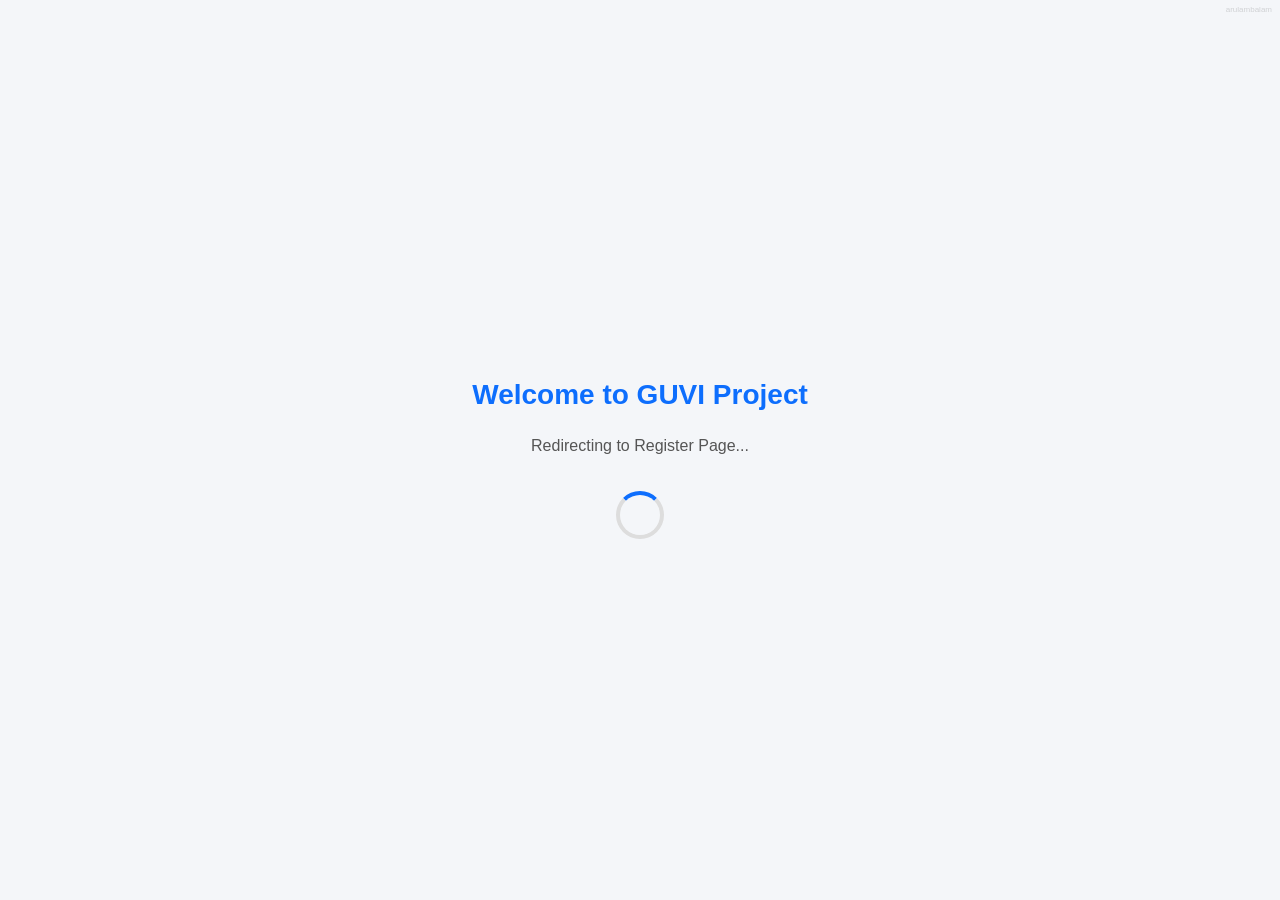
<file: index.html>
<!DOCTYPE html>
<html lang="en">
<head>
    <meta charset="UTF-8">
    <title>Welcome to GUVI Project</title>

    <meta http-equiv="refresh" content="3; url=register.html">

    <style>
        body {
            margin: 0;
            height: 100vh;
            display: flex;
            flex-direction: column;
            justify-content: center;
            align-items: center;
            font-family: Arial, sans-serif;
            background-color: #f4f6f9;
            position: relative;
        }

        h1 {
            font-size: 28px;
            color: #0d6efd;
            margin-bottom: 10px;
        }

        p {
            font-size: 16px;
            color: #555;
        }

        .loader {
            margin-top: 20px;
            width: 40px;
            height: 40px;
            border: 4px solid #ddd;
            border-top: 4px solid #0d6efd;
            border-radius: 50%;
            animation: spin 1s linear infinite;
        }

        @keyframes spin {
            0% { transform: rotate(0deg); }
            100% { transform: rotate(360deg); }
        }

    
        .credit {
            position: absolute;
            top: 5px;
            right: 8px;
            font-size: 8px;
            color: rgba(0, 0, 0, 0.15);
            font-family: Arial, sans-serif;
        }
    </style>
</head>

<body>

    <div class="credit">arulambalam</div>


    <h1>Welcome to GUVI Project</h1>
    <p>Redirecting to Register Page...</p>

    <div class="loader"></div>

</body>
</html>
</file>
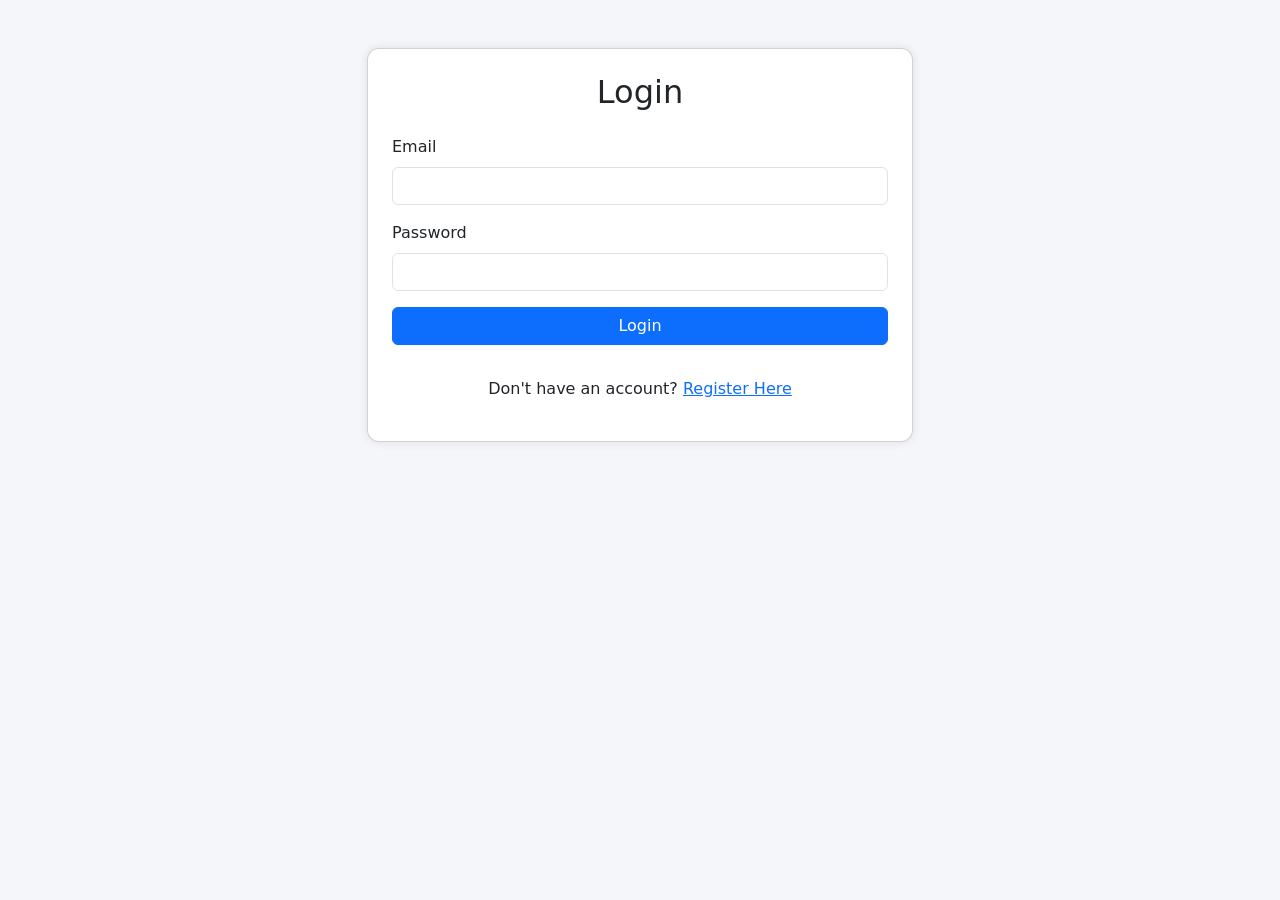
<file: login.html>
<!DOCTYPE html>
<html lang="en">
<head>
    <meta charset="UTF-8">
    <meta name="viewport" content="width=device-width, initial-scale=1.0">
    <title>Login</title>

    <link href="https://cdn.jsdelivr.net/npm/bootstrap@5.3.3/dist/css/bootstrap.min.css" rel="stylesheet">
    <link rel="stylesheet" href="assets/css/style.css">
</head>
<body>

<div class="container mt-5">
    <div class="row justify-content-center">

        <div class="col-md-6">

            <div class="card p-4">

                <h2 class="text-center mb-4">Login</h2>

                <form id="loginForm">

                    <div class="mb-3">
                        <label class="form-label">Email</label>
                        <input type="email" id="email" class="form-control" required>
                    </div>

                    <div class="mb-3">
                        <label class="form-label">Password</label>
                        <input type="password" id="password" class="form-control" required>
                    </div>

                    <button type="submit" class="btn btn-primary w-100">
                        Login
                    </button>

                </form>

                <div id="message" class="mt-3 text-center"></div>
                <p class="text-center mt-3">
                    Don't have an account?
                    <a href="register.html">Register Here</a>
                </p>

            </div>

        </div>

    </div>
</div>

<script src="https://code.jquery.com/jquery-3.7.1.min.js"></script>
<script src="assets/js/login.js"></script>

</body>
</html>
</file>
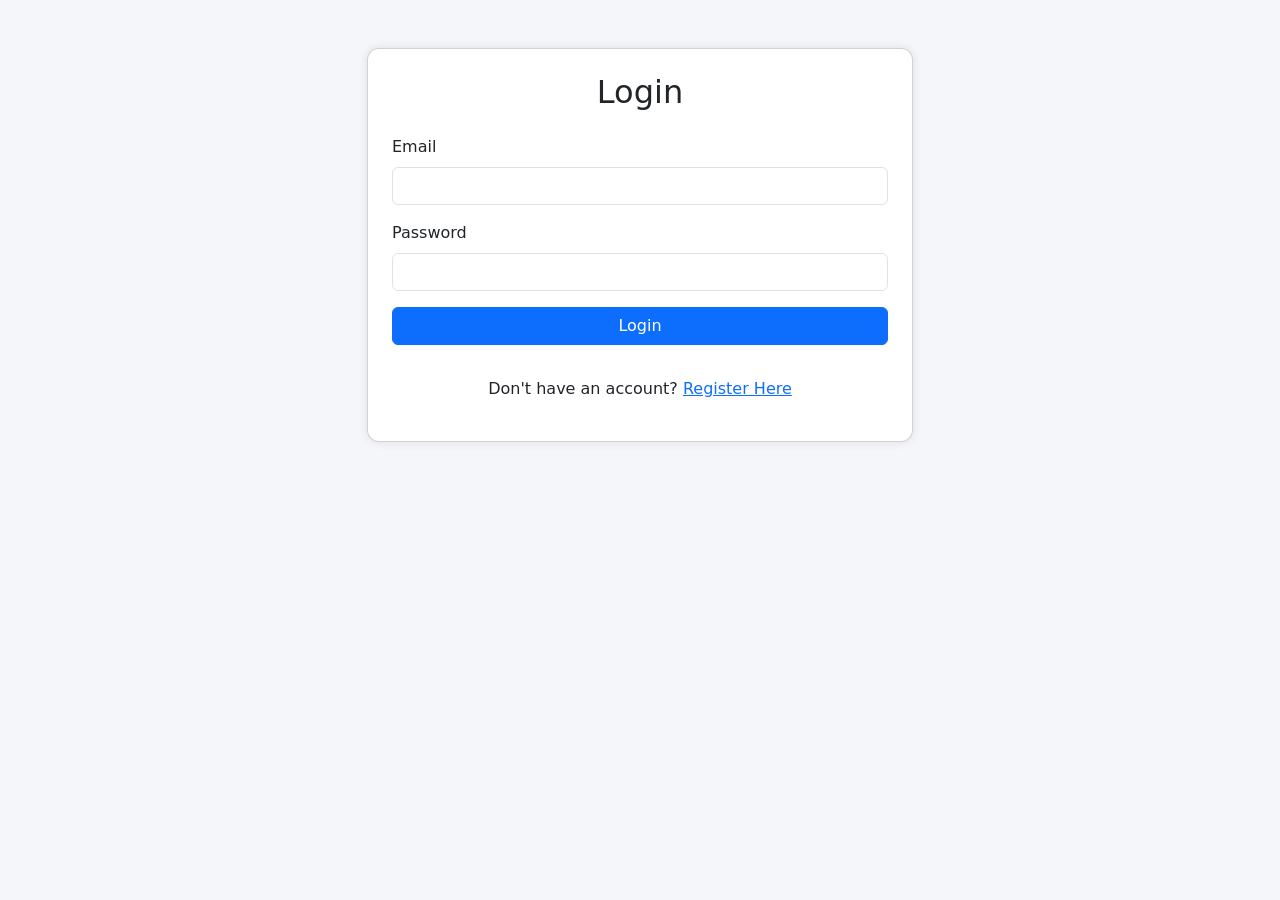
<file: profile.html>
<!DOCTYPE html>
<html lang="en">
<head>
    <meta charset="UTF-8">
    <meta name="viewport" content="width=device-width, initial-scale=1.0">
    <title>Profile</title>

    <link href="https://cdn.jsdelivr.net/npm/bootstrap@5.3.3/dist/css/bootstrap.min.css" rel="stylesheet">
    <link rel="stylesheet" href="assets/css/style.css">
</head>
<body>

<div class="container mt-5">

    <div class="row justify-content-center">

        <div class="col-md-6">

            <div class="card p-4">

                <h2 class="text-center mb-4">Profile</h2>

                <h4 id="welcomeText" class="text-center mb-3"></h4>

                <form id="profileForm">

                    <div class="mb-3">
                        <label class="form-label">Date of Birth</label>
                        <input type="date" id="dob" class="form-control" required>
                    </div>

                    <div class="mb-3">
                        <label class="form-label">Age</label>
                        <input type="text" id="age" class="form-control bg-light" readonly>
                    </div>

                    <div class="mb-3">
                        <label class="form-label">Contact Number</label>
                        <input type="text" id="contact" class="form-control" required>
                    </div>

                    <button
                        type="submit"
                        class="btn btn-success w-100"
                    >
                        Save Profile
                    </button>

                    <button
                        type="button"
                        id="logoutBtn"
                        class="btn btn-danger w-100 mt-3"
                    >
                        Logout
                    </button>

                </form>

                <div id="message" class="mt-3"></div>

            </div>

        </div>

    </div>

</div>

<script src="https://code.jquery.com/jquery-3.7.1.min.js"></script>
<script src="assets/js/profile.js"></script>

</body>
</html>
</file>
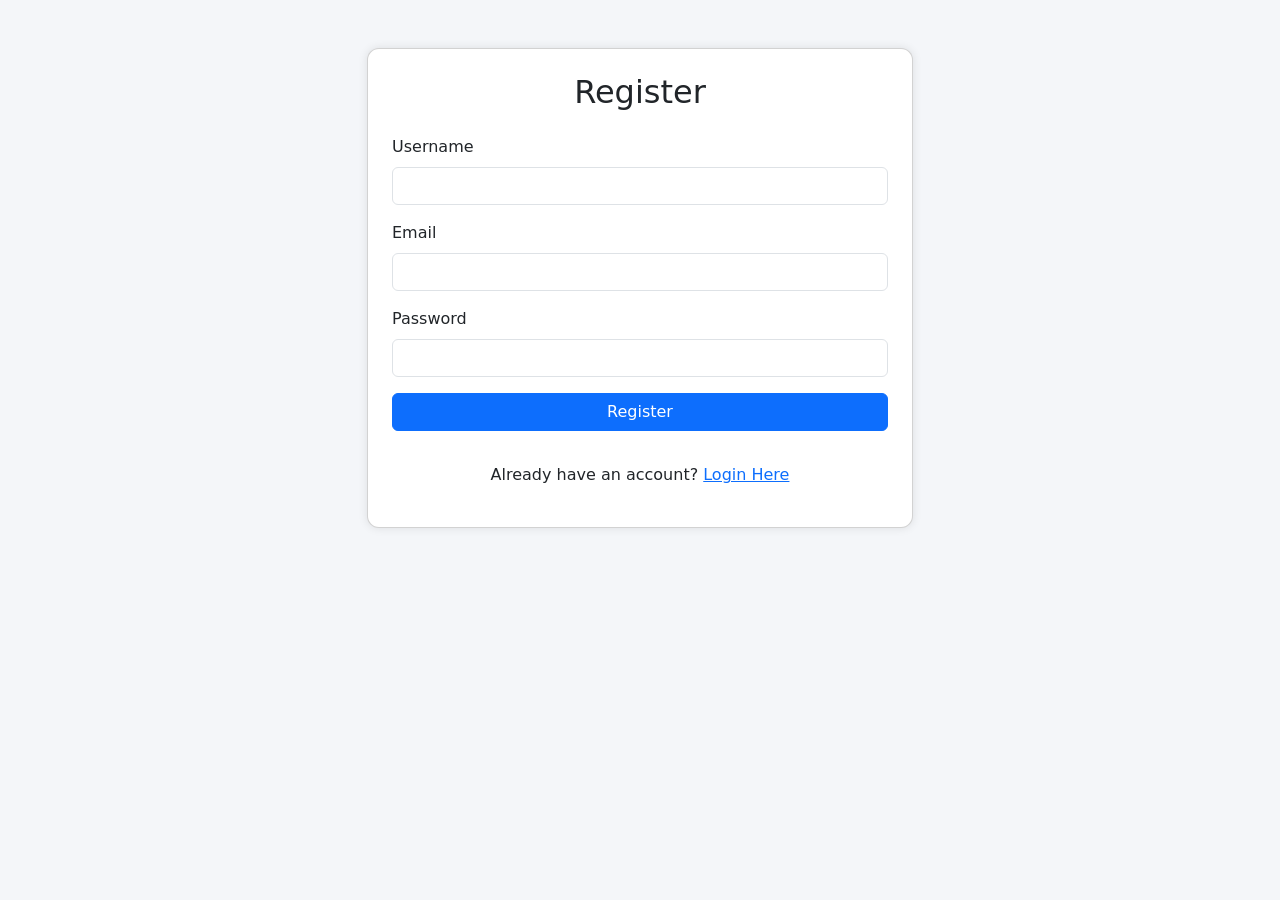
<file: register.html>
<!DOCTYPE html>
<html lang="en">
<head>
    <meta charset="UTF-8">
    <meta name="viewport" content="width=device-width, initial-scale=1.0">
    <title>Register</title>

    <link href="https://cdn.jsdelivr.net/npm/bootstrap@5.3.3/dist/css/bootstrap.min.css" rel="stylesheet">

    <link rel="stylesheet" href="assets/css/style.css">
</head>
<body>

<div class="container mt-5">
    <div class="row justify-content-center">

        <div class="col-md-6">

            <div class="card p-4">

                <h2 class="text-center mb-4">Register</h2>

                <form id="registerForm">

                    <div class="mb-3">
                        <label class="form-label">Username</label>
                        <input type="text" id="username" class="form-control" required>
                    </div>

                    <div class="mb-3">
                        <label class="form-label">Email</label>
                        <input type="email" id="email" class="form-control" required>
                    </div>

                    <div class="mb-3">
                        <label class="form-label">Password</label>
                        <input type="password" id="password" class="form-control" required>
                    </div>

                    <button type="submit" class="btn btn-primary w-100">
                        Register
                    </button>

                </form>

                <div id="message" class="mt-3 text-center"></div>
                <p class="text-center mt-3">
                    Already have an account?
                    <a href="login.html">Login Here</a>
                </p>

            </div>

        </div>

    </div>
</div>

<script src="https://code.jquery.com/jquery-3.7.1.min.js"></script>
<script src="assets/js/register.js"></script>

</body>
</html>
</file>
<file: assets/css/style.css>
body {
    background-color: #f4f6f9;
}

.card {
    border-radius: 12px;
    box-shadow: 0 0 10px rgba(0,0,0,0.1);
}
</file>
